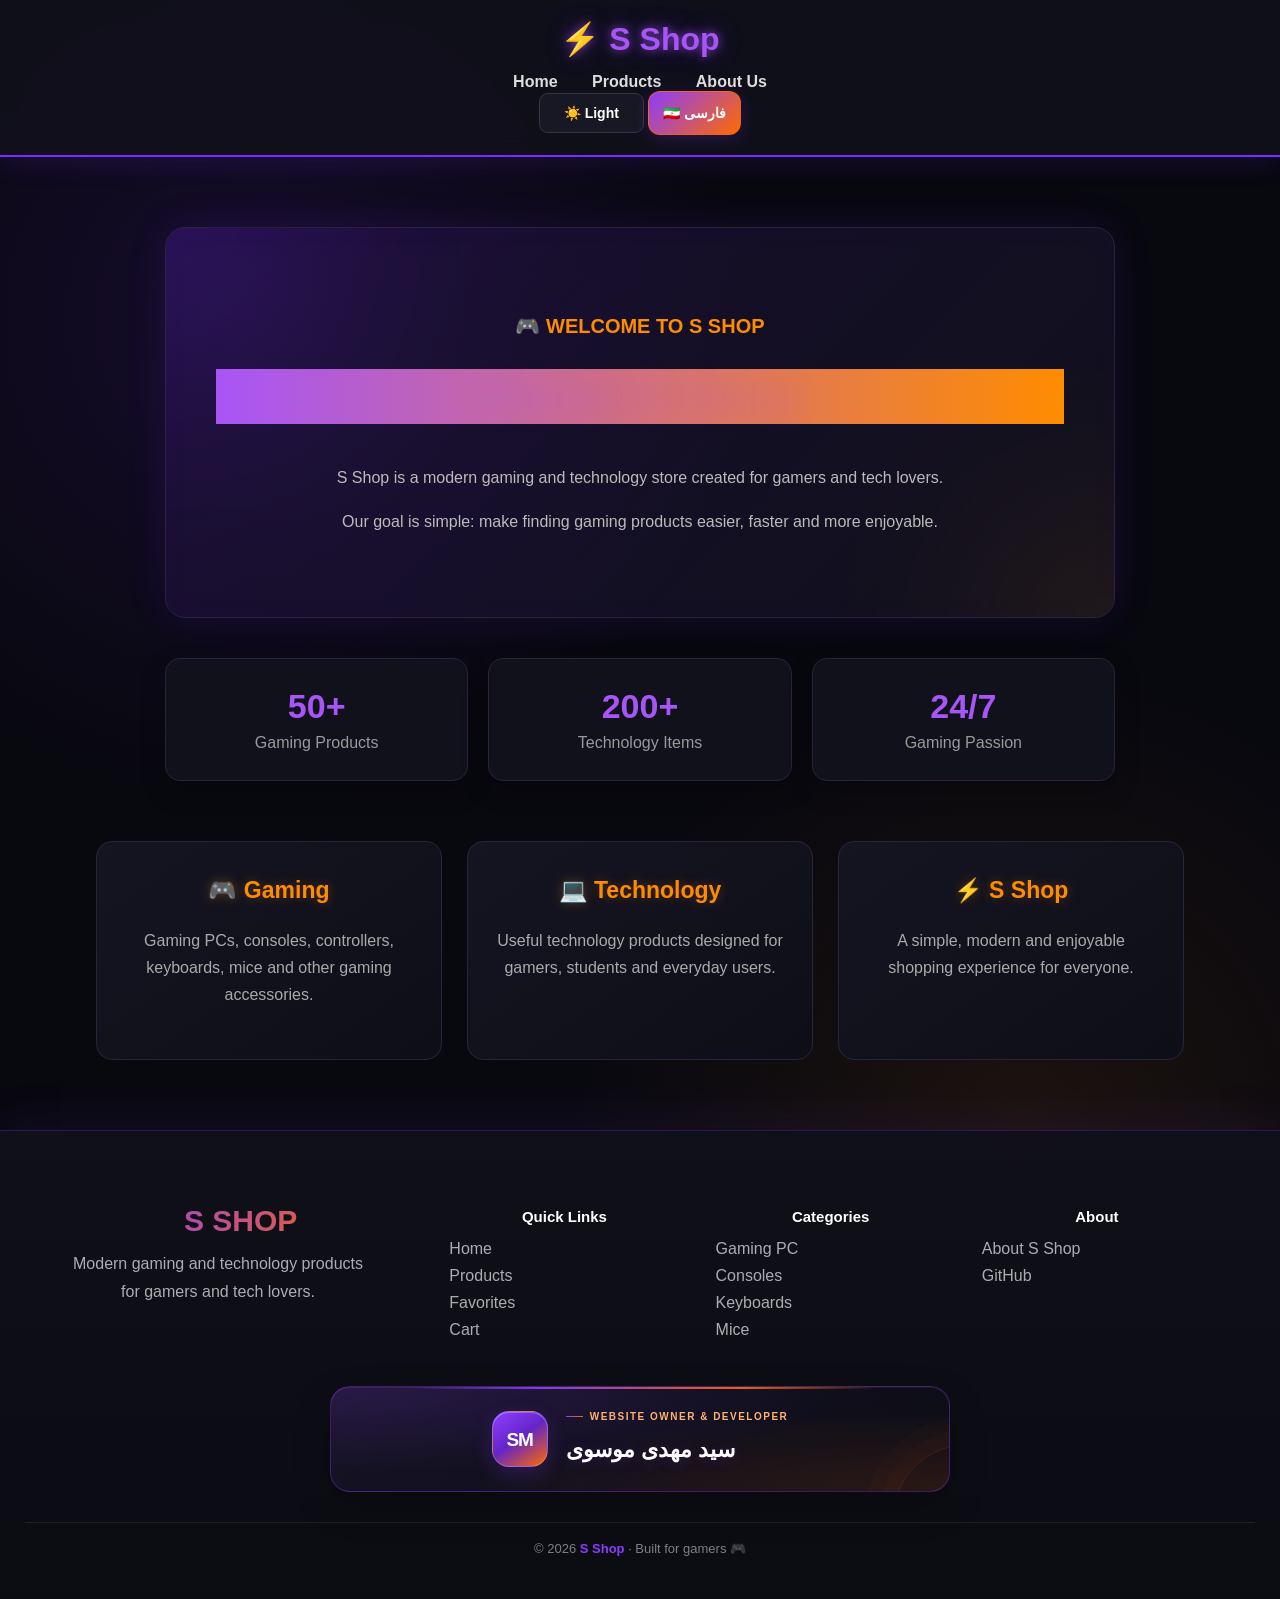
<file: about.html>
<!DOCTYPE html>
<html lang="en">

<head>

    <meta charset="UTF-8">

    <meta name="viewport" content="width=device-width, initial-scale=1.0">

    <title>About Us - S Shop</title>

    <link rel="stylesheet" href="about.css">

    <link rel="stylesheet" href="footer.css">
</head>

<body>


    <!-- =========================
         Header
    ========================== -->

    <header class="head">

        <h1>⚡ S Shop</h1>

        <nav>

            <a href="index.html">Home</a>
            

            <a href="product.html">Products</a>

            <a href="about.html">About Us</a>

        </nav>

            <button id="themeToggle" class="theme-toggle" type="button">☀️ Light</button>

    </header>

    <!-- =========================
         Main
    ========================== -->

    <main>

        <!-- About Hero -->

        <section class="about">

            <p class="welcome">
                🎮 WELCOME TO S SHOP
            </p>

            <h2>About S Shop</h2>

            <p>
                S Shop is a modern gaming and technology
                store created for gamers and tech lovers.
            </p>

            <p>
                Our goal is simple:
                make finding gaming products easier,
                faster and more enjoyable.
            </p>

        </section>

        <!-- Statistics -->

        <section class="stats">

            <div class="stat">

                <h3>50+</h3>

                <p>Gaming Products</p>

            </div>


            <div class="stat">

                <h3>200+</h3>

                <p>Technology Items</p>

            </div>


            <div class="stat">

                <h3>24/7</h3>

                <p>Gaming Passion</p>

            </div>

        </section>

        <!-- Features -->

        <section class="info">

            <div>

                <h3>🎮 Gaming</h3>

                <p>
                    Gaming PCs, consoles,
                    controllers, keyboards,
                    mice and other gaming accessories.
                </p>

            </div>
    
            <div>

                <h3>💻 Technology</h3>

                <p>
                    Useful technology products
                    designed for gamers,
                    students and everyday users.
                </p>

            </div>

            <div>

                <h3>⚡ S Shop</h3>

                <p>
                    A simple, modern and enjoyable
                    shopping experience
                    for everyone.
                </p>

            </div>

        </section>


    </main>

    <!-- =========================
         Footer
    ========================== -->
    <footer class="sshop-footer">
        <div class="sshop-footer-inner">
            <div class="sshop-footer-brand">
                <h2>S SHOP</h2>
                <p>Modern gaming and technology products for gamers and tech lovers.</p>
            </div>

            <div class="sshop-footer-column">
                <h3>Quick Links</h3>
                <a href="index.html">Home</a>
                <a href="product.html">Products</a>
                <a href="favorite.html">Favorites</a>
                <a href="cart.html">Cart</a>
            </div>

            <div class="sshop-footer-column">
                <h3>Categories</h3>
                <a href="products/computer.html">Gaming PC</a>
                <a href="products/console.html">Consoles</a>
                <a href="products/keyboard.html">Keyboards</a>
                <a href="products/mouse.html">Mice</a>
            </div>

            <div class="sshop-footer-column">
                <h3>About</h3>
                <a href="about.html">About S Shop</a>
                <a href="https://github.com/SMking73/Sshop" target="_blank" rel="noopener noreferrer">GitHub</a>
            </div>
        </div>

        <div class="sshop-owner-credit" aria-label="Website owner">
            <div class="sshop-owner-avatar" aria-hidden="true">SM</div>
            <div class="sshop-owner-copy">
                <p class="sshop-owner-label">Website Owner &amp; Developer</p>
                <p class="sshop-owner-name" lang="fa" dir="rtl">سید مهدی موسوی</p>
            </div>
        </div>

        <div class="sshop-footer-bottom">
            © 2026 <strong>S Shop</strong> · Built for gamers 🎮
        </div>
    </footer>
<script src="device-detection.js"></script>
    <script src="theme.js"></script>
    <script src="./language.js"></script>
</body>

</html>
</file>
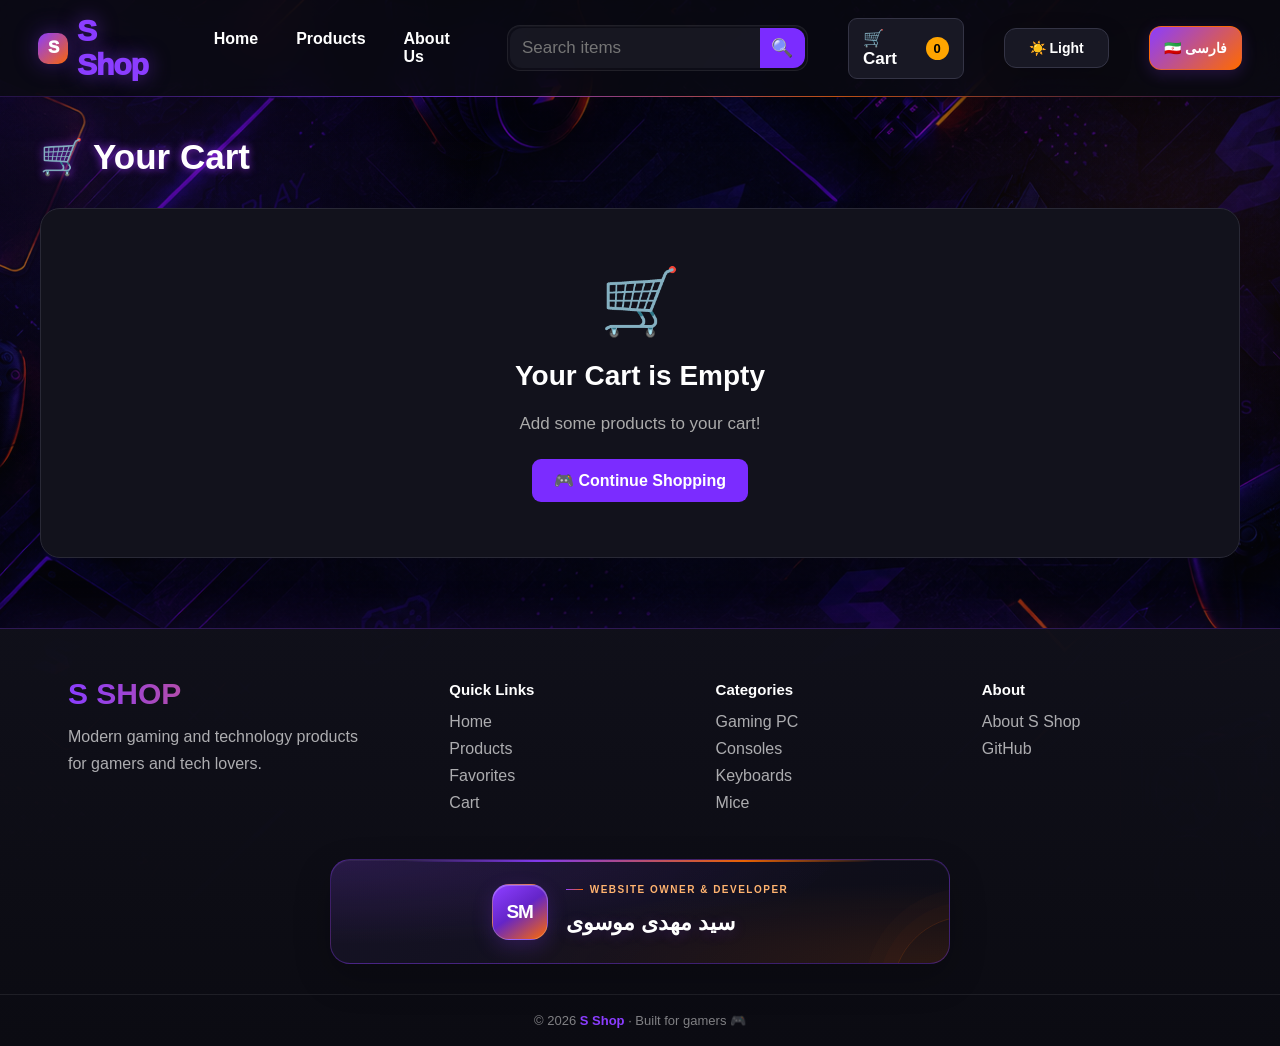
<file: cart.html>
<!DOCTYPE html>

<html lang="en">

<head>
    <meta charset="UTF-8">

    <meta name="viewport" content="width=device-width, initial-scale=1.0">

    <title>Cart - S Shop</title>

    <link rel="stylesheet" href="design.css">

    <link rel="stylesheet" href="footer.css">
</head>

<body>

    <!-- =========================
     Header
========================== -->

    <header class="head">

        <h1>S Shop</h1>


        <nav>

            <a href="./index.html">
                Home
            </a>

            <a href="./product.html">
                Products
            </a>

            <a href="./about.html">
                About Us
            </a>

        </nav>


        <!-- Search -->

        <form class="search-form" id="searchForm">

            <input type="search" id="searchInput" placeholder="Search items" autocomplete="off">

            <button type="submit">
                🔍
            </button>

        </form>


        <!-- Cart -->

        <a href="./cart.html" class="cart-link">

            🛒 Cart

            <span id="cartCount">
                0
            </span>

        </a>

            <button id="themeToggle" class="theme-toggle" type="button">☀️ Light</button>

    </header>


    <!-- =========================
     Cart
========================== -->

    <main class="cart-main">


        <h1 class="cart-title">
            🛒 Your Cart
        </h1>


        <!-- Cart Items -->

        <div id="cartItems" class="cart-items"></div>


        <!-- Empty Cart -->

        <div id="emptyCart" class="empty-cart">

            <div class="empty-cart-icon">
                🛒
            </div>

            <h2>
                Your Cart is Empty
            </h2>

            <p>
                Add some products to your cart!
            </p>

            <a href="./product.html" class="continue-shopping">
                🎮 Continue Shopping
            </a>

        </div>


        <!-- Cart Bottom -->

        <div id="cartBottom" class="cart-bottom">


            <div class="cart-total">

                <span>
                    Total:
                </span>

                <strong id="cartTotal">
                    0 $
                </strong>

            </div>


            <div class="cart-actions">

                <button id="clearCart" class="clear-cart" type="button">
                    🗑️ Clear Cart
                </button>


                <button class="checkout-button" type="button" onclick="checkout()">
                    💳 Checkout
                </button>

            </div>


        </div>


    </main>



    <!-- =========================
     JavaScript
  ========================== -->

    <script>


        // =========================
        // Cart
        // =========================

        let cart =
            JSON.parse(
                localStorage.getItem("sShopCart")
            ) || [];



        const cartItems =
            document.getElementById(
                "cartItems"
            );


        const emptyCart =
            document.getElementById(
                "emptyCart"
            );


        const cartBottom =
            document.getElementById(
                "cartBottom"
            );


        const cartTotal =
            document.getElementById(
                "cartTotal"
            );


        const cartCount =
            document.getElementById(
                "cartCount"
            );



        // =========================
        // Save Cart
        // =========================

        function saveCart() {

            localStorage.setItem(
                "sShopCart",
                JSON.stringify(cart)
            );

        }



        // =========================
        // Update Cart Count
        // =========================

        function updateCartCount() {

            let totalItems = 0;


            cart.forEach(function (item) {

                totalItems += item.quantity;

            });


            cartCount.textContent =
                totalItems;

        }



        // =========================
        // Render Cart
        // =========================

        function renderCart() {


            cartItems.innerHTML = "";


            // Empty

            if (cart.length === 0) {

                emptyCart.style.display =
                    "flex";

                cartBottom.style.display =
                    "none";

                updateCartCount();

                return;

            }


            emptyCart.style.display =
                "none";

            cartBottom.style.display =
                "block";



            let total = 0;



            cart.forEach(function (item, index) {


                const price =
                    parseFloat(
                        item.price
                            .replace("$", "")
                            .trim()
                    );


                total +=
                    price * item.quantity;



                const itemElement =
                    document.createElement("div");


                itemElement.className =
                    "cart-item";



                itemElement.innerHTML = `

                <img
                    src="${item.image}"
                    alt="${item.name}"
                    class="cart-item-image"
                >

                <div class="cart-item-info">

                    <h2>
                        ${item.name}
                    </h2>

                    <p class="cart-item-category">
                        ${item.category}
                    </p>

                    <p class="cart-item-price">
                        ${item.price}
                    </p>

                </div>

                <div class="quantity-control">

                    <button
                        type="button"
                        onclick="decreaseQuantity(${index})"
                    >
                        −
                    </button>


                    <span>
                        ${item.quantity}
                    </span>


                    <button
                        type="button"
                        onclick="increaseQuantity(${index})"
                    >
                        +
                    </button>

                </div>


                <div class="cart-item-total">

                    ${(price * item.quantity)
                        .toFixed(2)
                    } $

                </div>


                <button
                    class="remove-cart-item"
                    type="button"
                    onclick="removeItem(${index})"
                >
                    ✕
                </button>

            `;


                cartItems.appendChild(
                    itemElement
                );

            });



            cartTotal.textContent =
                total.toFixed(2) + " $";


            updateCartCount();

        }



        // =========================
        // Increase
        // =========================

        function increaseQuantity(index) {

            cart[index].quantity++;

            saveCart();

            renderCart();

        }



        // =========================
        // Decrease
        // =========================

        function decreaseQuantity(index) {


            if (
                cart[index].quantity > 1
            ) {

                cart[index].quantity--;

            }

            else {

                cart.splice(index, 1);

            }


            saveCart();

            renderCart();

        }



        // =========================
        // Remove
        // =========================

        function removeItem(index) {

            cart.splice(index, 1);

            saveCart();

            renderCart();

        }



        // =========================
        // Clear Cart
        // =========================

        document
            .getElementById("clearCart")
            .addEventListener(
                "click",
                function () {


                    if (cart.length === 0) {
                        return;
                    }


                    cart = [];


                    saveCart();

                    renderCart();

                }
            );



        // =========================
        // Checkout
        // =========================

        function checkout() {

            alert(
                "Checkout is not available yet! 🛒"
            );

        }



        // =========================
        // Search
        // =========================

        document
            .getElementById("searchForm")
            .addEventListener(
                "submit",
                function (event) {

                    event.preventDefault();


                    const search =
                        document
                            .getElementById("searchInput")
                            .value
                            .trim();


                    if (search === "") {

                        window.location.href =
                            "./product.html";

                        return;

                    }


                    window.location.href =
                        "./product.html?search=" +
                        encodeURIComponent(search);

                }
            );



        // =========================
        // Start
        // =========================

        renderCart();

    </script>

    <script src="device-detection.js"></script>
    <script src="theme.js"></script>

    <footer class="sshop-footer">
        <div class="sshop-footer-inner">
            <div class="sshop-footer-brand">
                <h2>S SHOP</h2>
                <p>Modern gaming and technology products for gamers and tech lovers.</p>
            </div>

            <div class="sshop-footer-column">
                <h3>Quick Links</h3>
                <a href="index.html">Home</a>
                <a href="product.html">Products</a>
                <a href="favorite.html">Favorites</a>
                <a href="cart.html">Cart</a>
            </div>

            <div class="sshop-footer-column">
                <h3>Categories</h3>
                <a href="products/computer.html">Gaming PC</a>
                <a href="products/console.html">Consoles</a>
                <a href="products/keyboard.html">Keyboards</a>
                <a href="products/mouse.html">Mice</a>
            </div>

            <div class="sshop-footer-column">
                <h3>About</h3>
                <a href="about.html">About S Shop</a>
                <a href="https://github.com/SMking73/Sshop" target="_blank" rel="noopener noreferrer">GitHub</a>
            </div>
        </div>

        <div class="sshop-owner-credit" aria-label="Website owner">
            <div class="sshop-owner-avatar" aria-hidden="true">SM</div>
            <div class="sshop-owner-copy">
                <p class="sshop-owner-label">Website Owner &amp; Developer</p>
                <p class="sshop-owner-name" lang="fa" dir="rtl">سید مهدی موسوی</p>
            </div>
        </div>

        <div class="sshop-footer-bottom">
            © 2026 <strong>S Shop</strong> · Built for gamers 🎮
        </div>
    </footer>

    <script src="./language.js"></script>
</body>

</html>
</file>
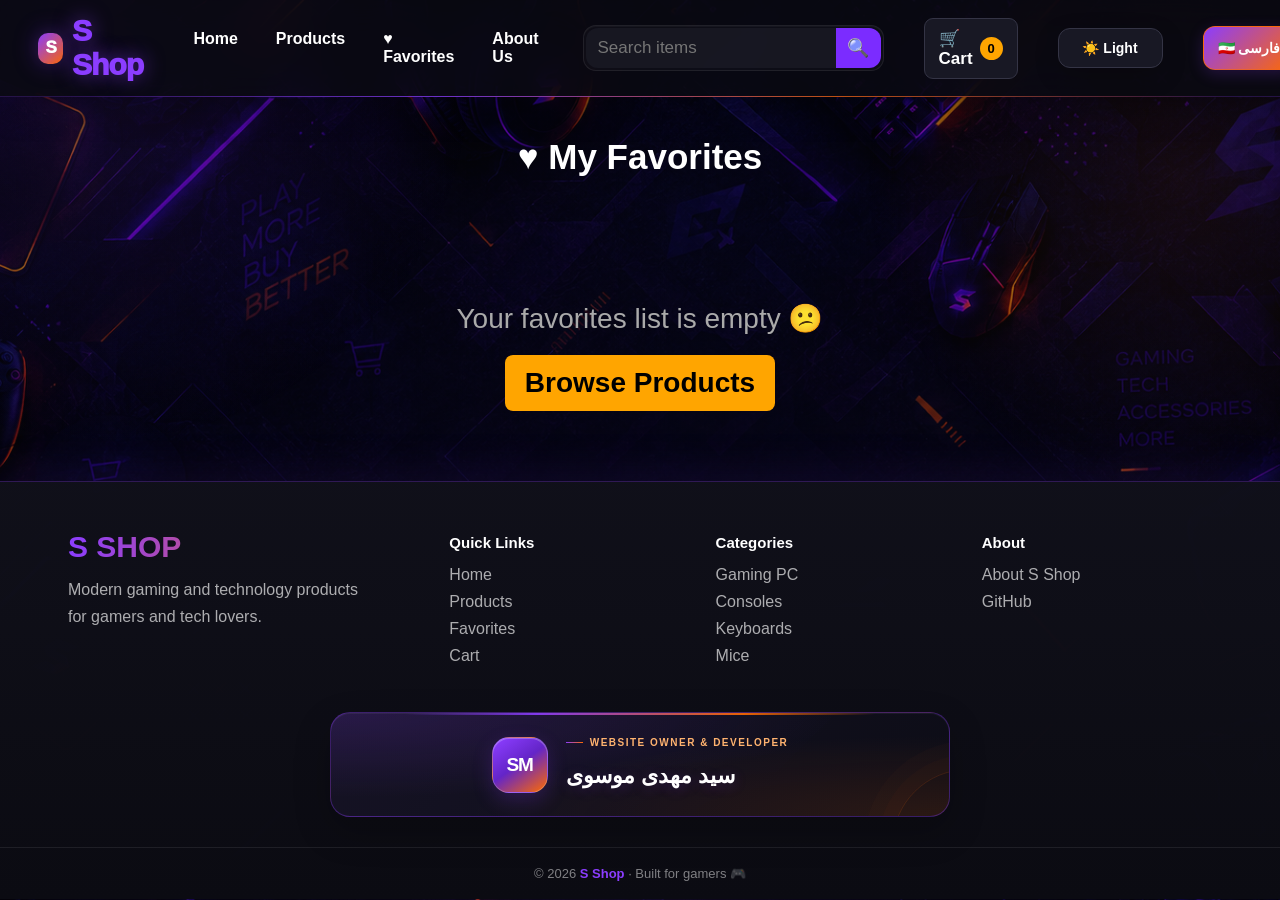
<file: favorite.html>
<!DOCTYPE html>
<html lang="en">

<head>
    <meta charset="UTF-8">
    <meta name="viewport" content="width=device-width, initial-scale=1.0">

    <title>Favorites - S Shop</title>

    <link rel="stylesheet" href="design.css">

    <style>
        .favorites-title {
            text-align: center;
            margin: 40px 0 25px;
            font-size: 35px;
        }

        .favorites {
            width: 90%;
            max-width: 1200px;
            margin: auto;

            display: grid;
            grid-template-columns: repeat(auto-fit, minmax(230px, 1fr));
            gap: 25px;
        }

        .favorite-card {
            position: relative;

            background: rgba(20, 20, 20, 0.95);
            border: 2px solid purple;
            border-radius: 15px;

            padding: 15px;

            text-align: center;

            box-shadow: 0 0 15px rgba(138, 43, 226, 0.35);

            transition: 0.3s;
        }

        .favorite-card:hover {
            transform: translateY(-7px);
            box-shadow: 0 0 25px rgba(255, 165, 0, 0.5);
        }

        .favorite-card img {
            width: 100%;
            height: 200px;

            object-fit: contain;

            border-radius: 10px;
        }

        .favorite-card h2 {
            margin: 15px 0 8px;
        }

        .favorite-price {
            color: orange;
            font-size: 20px;
            font-weight: bold;
        }

        .favorite-category {
            color: #bbb;
        }

        .remove-favorite {
            margin-top: 15px;

            border: none;
            border-radius: 8px;

            padding: 10px 15px;

            background: orange;
            color: black;

            cursor: pointer;

            font-weight: bold;

            transition: 0.2s;
        }

        .remove-favorite:hover {
            background: #8a2be2;
            color: white;
        }

        .empty-favorites {
            text-align: center;

            font-size: 28px;

            margin-top: 100px;

            color: #aaa;
        }

        .empty-favorites a {
            display: inline-block;

            margin-top: 20px;

            padding: 12px 20px;

            background: orange;

            color: black;

            text-decoration: none;

            border-radius: 8px;

            font-weight: bold;
        }

        .empty-favorites a:hover {
            background: #8a2be2;
            color: white;
        }
    </style>

    <link rel="stylesheet" href="footer.css">
</head>

<body>

    <header class="head">

        <a href="./index.html" style="text-decoration: none;">
            <h1>S Shop</h1>
        </a>

        <nav>

            <a href="./index.html">
                Home
            </a>

            <a href="./product.html">
                Products
            </a>

            <a href="./favorite.html">
                ♥ Favorites
            </a>

            <a href="./about.html">
                About Us
            </a>

        </nav>

        <form class="search-form" id="searchForm">

            <input type="search" id="searchInput" placeholder="Search items" autocomplete="off">

            <button type="submit">
                🔍
            </button>

        </form>

        <a href="./cart.html" class="cart-link">

            🛒 Cart

            <span id="cartCount">
                0
            </span>

        </a>

            <button id="themeToggle" class="theme-toggle" type="button">☀️ Light</button>

    </header>

    <main>

        <h1 class="favorites-title">
            ♥ My Favorites
        </h1>

        <div class="favorites" id="favorites"></div>

        <div class="empty-favorites" id="emptyFavorites" style="display: none;">

            Your favorites list is empty 😕
            <br>

            <a href="./product.html">
                Browse Products
            </a>

        </div>

    </main>


    <script>

        // =========================
        // Favorites
        // =========================

        let favorites =
            JSON.parse(
                localStorage.getItem(
                    "sShopFavorites"
                )
            ) || [];


        const favoritesContainer =
            document.getElementById(
                "favorites"
            );


        const emptyFavorites =
            document.getElementById(
                "emptyFavorites"
            );


        // =========================
        // Convert old favorites
        // =========================

        favorites =
            favorites.filter(function (item) {

                return typeof item === "object";

            });


        function saveFavorites() {

            localStorage.setItem(
                "sShopFavorites",
                JSON.stringify(
                    favorites
                )
            );

        }


        // =========================
        // Render Favorites
        // =========================

        function renderFavorites() {

            favoritesContainer.innerHTML = "";


            if (favorites.length === 0) {

                emptyFavorites.style.display =
                    "block";

                return;

            }


            emptyFavorites.style.display =
                "none";


            favorites.forEach(function (product) {

                const card =
                    document.createElement(
                        "div"
                    );


                card.className =
                    "favorite-card";


                card.innerHTML = `

                <img
                    src="${product.image}"
                    alt="${product.name}"
                >

                <h2>
                    ${product.name}
                </h2>

                <p class="favorite-price">
                    ${product.price}
                </p>

                <p class="favorite-category">
                    Category: ${product.category}
                </p>

                <button
                    class="remove-favorite"
                    type="button"
                >
                    ♥ Remove from Favorites
                </button>

            `;


                const removeButton =
                    card.querySelector(
                        ".remove-favorite"
                    );


                removeButton.addEventListener(
                    "click",
                    function () {

                        favorites =
                            favorites.filter(
                                function (item) {

                                    return item.name !==
                                        product.name;

                                }
                            );


                        saveFavorites();

                        renderFavorites();

                    }
                );


                favoritesContainer.appendChild(
                    card
                );

            });

        }

        // =========================
        // Cart Count
        // =========================

        let cart =
            JSON.parse(
                localStorage.getItem(
                    "sShopCart"
                )
            ) || [];


        const cartCount =
            document.getElementById(
                "cartCount"
            );


        function updateCartCount() {

            let totalItems = 0;


            cart.forEach(function (item) {

                totalItems +=
                    item.quantity;

            });


            cartCount.textContent =
                totalItems;

        }


        // =========================
        // Search
        // =========================

        const searchForm =
            document.getElementById(
                "searchForm"
            );


        const searchInput =
            document.getElementById(
                "searchInput"
            );


        searchForm.addEventListener(
            "submit",
            function (event) {

                event.preventDefault();


                const searchValue =
                    searchInput.value.trim();


                if (searchValue === "") {

                    window.location.href =
                        "./product.html";

                    return;

                }


                window.location.href =
                    "./product.html?search=" +
                    encodeURIComponent(
                        searchValue
                    );

            }
        );

        // =========================
        // Start
        // =========================

        saveFavorites();

        renderFavorites();

        updateCartCount();

    </script>

    <script src="device-detection.js"></script>
    <script src="theme.js"></script>

    <footer class="sshop-footer">
        <div class="sshop-footer-inner">
            <div class="sshop-footer-brand">
                <h2>S SHOP</h2>
                <p>Modern gaming and technology products for gamers and tech lovers.</p>
            </div>

            <div class="sshop-footer-column">
                <h3>Quick Links</h3>
                <a href="index.html">Home</a>
                <a href="product.html">Products</a>
                <a href="favorite.html">Favorites</a>
                <a href="cart.html">Cart</a>
            </div>

            <div class="sshop-footer-column">
                <h3>Categories</h3>
                <a href="products/computer.html">Gaming PC</a>
                <a href="products/console.html">Consoles</a>
                <a href="products/keyboard.html">Keyboards</a>
                <a href="products/mouse.html">Mice</a>
            </div>

            <div class="sshop-footer-column">
                <h3>About</h3>
                <a href="about.html">About S Shop</a>
                <a href="https://github.com/SMking73/Sshop" target="_blank" rel="noopener noreferrer">GitHub</a>
            </div>
        </div>

        <div class="sshop-owner-credit" aria-label="Website owner">
            <div class="sshop-owner-avatar" aria-hidden="true">SM</div>
            <div class="sshop-owner-copy">
                <p class="sshop-owner-label">Website Owner &amp; Developer</p>
                <p class="sshop-owner-name" lang="fa" dir="rtl">سید مهدی موسوی</p>
            </div>
        </div>

        <div class="sshop-footer-bottom">
            © 2026 <strong>S Shop</strong> · Built for gamers 🎮
        </div>
    </footer>

    <script src="./language.js"></script>
</body>

</html>
</file>
<file: about.css>
/* ========================
   General
========================= */

* {
    box-sizing: border-box;
}

html {
    scroll-behavior: smooth;
}

body {
    margin: 0;
    background:
        radial-gradient(circle at 20% 20%, rgba(123, 44, 255, 0.12), transparent 30%),
        radial-gradient(circle at 80% 70%, rgba(255, 140, 0, 0.08), transparent 30%),
        #08080f;
    color: white;
    font-family: Arial, sans-serif;
    min-height: 100vh;
}


/* =========================
   Header
========================= */

.head {
    position: sticky;
    top: 0;
    z-index: 1000;

    background: rgba(17, 17, 28, 0.92);
    backdrop-filter: blur(12px);

    padding: 20px;
    text-align: center;

    border-bottom: 2px solid #7b2cff;
    box-shadow: 0 5px 25px rgba(123, 44, 255, 0.15);
}

.head h1 {
    margin: 0 0 15px;

    color: #a855f7;
    font-size: 32px;

    text-shadow:
        0 0 10px rgba(168, 85, 247, 0.7),
        0 0 25px rgba(123, 44, 255, 0.4);
}

nav a {
    position: relative;

    color: #ddd;
    text-decoration: none;

    margin: 0 15px;
    font-weight: bold;

    transition: 0.3s;
}

nav a::after {
    content: "";

    position: absolute;
    left: 50%;
    bottom: -8px;

    width: 0;
    height: 2px;

    background: #ff8c00;

    transform: translateX(-50%);
    transition: 0.3s;
}

nav a:hover {
    color: #ff8c00;
    text-shadow: 0 0 10px rgba(255, 140, 0, 0.6);
}

nav a:hover::after {
    width: 100%;
}


/* =========================
   Hero / About
========================= */

.about {
    position: relative;

    width: 85%;
    max-width: 950px;

    margin: 70px auto 40px;
    padding: 65px 50px;

    text-align: center;

    background:
        linear-gradient(135deg,
            rgba(123, 44, 255, 0.13),
            rgba(17, 17, 28, 0.95));

    border: 1px solid #29243b;
    border-radius: 20px;

    overflow: hidden;

    box-shadow:
        0 0 40px rgba(123, 44, 255, 0.12),
        inset 0 0 30px rgba(123, 44, 255, 0.03);
}


/* Glow decoration */

.about::before {
    content: "";

    position: absolute;

    width: 250px;
    height: 250px;

    top: -120px;
    left: -120px;

    background: #7b2cff;

    border-radius: 50%;

    filter: blur(100px);
    opacity: 0.18;
}

.about::after {
    content: "";

    position: absolute;

    width: 220px;
    height: 220px;

    bottom: -120px;
    right: -100px;

    background: #ff8c00;

    border-radius: 50%;

    filter: blur(100px);
    opacity: 0.12;
}

.about h2 {
    position: relative;
    z-index: 2;

    margin-top: 0;

    font-size: 48px;

    background: linear-gradient(90deg,
            #a855f7,
            #ff8c00);


    -webkit-text-fill-color: transparent;

    text-shadow: 0 0 25px rgba(168, 85, 247, 0.2);
}

.about .welcome {
    position: relative;
    z-index: 2;

    color: #ff8c00;

    font-size: 20px;
    font-weight: bold;

    margin-bottom: 25px;
}

.about p {
    position: relative;
    z-index: 2;

    max-width: 750px;
    margin: 15px auto;

    color: #bbb;

    line-height: 1.8;
    font-size: 16px;
}


/* =========================
   Stats
========================= */

.stats {
    width: 85%;
    max-width: 950px;

    margin: 30px auto 60px;

    display: grid;
    grid-template-columns: repeat(3, 1fr);

    gap: 20px;
}

.stat {
    padding: 28px 20px;

    text-align: center;

    background: #11111c;

    border: 1px solid #29243b;
    border-radius: 15px;

    transition: 0.3s;

    box-shadow: 0 10px 25px rgba(0, 0, 0, 0.25);
}

.stat:hover {
    transform: translateY(-8px);

    border-color: #7b2cff;

    box-shadow:
        0 10px 35px rgba(123, 44, 255, 0.25),
        0 0 20px rgba(123, 44, 255, 0.08);
}

.stat h3 {
    margin: 0;

    font-size: 34px;

    color: #a855f7;
}

.stat p {
    margin: 8px 0 0;

    color: #999;
}


/* =========================
   Info Cards
========================= */

.info {
    width: 85%;
    max-width: 1100px;

    margin: 0 auto 70px;

    display: grid;
    grid-template-columns: repeat(3, 1fr);

    gap: 25px;
}

.info div {
    position: relative;

    padding: 35px 25px;

    background:
        linear-gradient(145deg,
            #151522,
            #0e0e17);

    border: 1px solid #29243b;
    border-radius: 16px;

    text-align: center;

    transition: 0.35s;

    overflow: hidden;
}

.info div::before {
    content: "";

    position: absolute;

    top: 0;
    left: 0;

    width: 100%;
    height: 3px;

    background: linear-gradient(90deg,
            #7b2cff,
            #ff8c00);

    transform: scaleX(0);

    transform-origin: left;

    transition: 0.35s;
}

.info div:hover::before {
    transform: scaleX(1);
}

.info div:hover {
    transform: translateY(-10px);

    border-color: #7b2cff;

    box-shadow:
        0 15px 40px rgba(123, 44, 255, 0.2);
}

.info h3 {
    margin-top: 0;

    font-size: 23px;

    color: #ff8c00;

    text-shadow: 0 0 12px rgba(255, 140, 0, 0.3);
}

.info p {
    color: #aaa;

    line-height: 1.7;
}


/* =========================
   Footer
========================= */

footer {
    padding: 25px;

    text-align: center;

    background: #0d0d16;

    border-top: 1px solid #29243b;

    color: #777;
}

footer strong {
    color: #a855f7;
}


/* =========================
   Mobile
========================= */

@media (max-width: 800px) {

    .stats,
    .info {
        grid-template-columns: 1fr;
    }

    .about {
        width: 90%;
        padding: 45px 25px;
    }

    .about h2 {
        font-size: 36px;
    }

    nav a {
        display: inline-block;
        margin: 8px;
    }
}


@media (max-width: 500px) {

    .head h1 {
        font-size: 27px;
    }

    .about {
        margin-top: 40px;
    }

    .about h2 {
        font-size: 30px;
    }

    .about p {
        font-size: 14px;
    }

    .stats,
    .info {
        width: 90%;
    }
}

/* =========================
   THEME SYSTEM
========================= */
html[data-theme="light"] body {
    background:
        radial-gradient(circle at 20% 20%,rgba(123,44,255,.08),transparent 30%),
        radial-gradient(circle at 80% 70%,rgba(255,140,0,.06),transparent 30%),
        #f5f6fa;
    color:#171722;
}
html[data-theme="light"] .head {
    background:rgba(255,255,255,.94);
    border-bottom-color:#7b2cff;
}
html[data-theme="light"] .head h1,
html[data-theme="light"] nav a { color:#171722; }
html[data-theme="light"] nav a:hover { color:#7b2cff; }
html[data-theme="light"] .about {
    background:linear-gradient(135deg,rgba(123,44,255,.08),rgba(255,255,255,.95));
    border-color:#dddde7;
}
html[data-theme="light"] .about p,
html[data-theme="light"] .stat p,
html[data-theme="light"] .info p { color:#555564; }
html[data-theme="light"] .stat,
html[data-theme="light"] .info div {
    background:#fff;
    border-color:#dddde7;
}
html[data-theme="light"] footer {
    background:#fff;
    border-top-color:#dddde7;
    color:#666675;
}
.theme-toggle {
    min-width:105px;
    height:40px;
    padding:0 13px;
    border:1px solid #343445;
    border-radius:9px;
    background:#181824;
    color:#fff;
    font-size:14px;
    font-weight:bold;
    cursor:pointer;
}
html[data-theme="light"] .theme-toggle {
    background:#fff;
    color:#171722;
    border-color:#d4d4df;
}
</file>
<file: footer.css>
.sshop-footer {
    margin-top: 70px;
    background: linear-gradient(180deg, rgba(16, 16, 26, 0.98), rgba(11, 11, 18, 1));
    border-top: 1px solid rgba(139, 61, 255, 0.28);
    box-shadow: 0 -12px 40px rgba(139, 61, 255, 0.08);
    color: #f4f1ff;
}

.sshop-footer-inner {
    max-width: 1200px;
    margin: 0 auto;
    padding: 48px 28px 34px;
    display: grid;
    grid-template-columns: 1.5fr repeat(3, 1fr);
    gap: 36px;
}

.sshop-footer-brand h2 {
    margin: 0 0 12px;
    font-size: 30px;
    font-weight: 800;
    background: linear-gradient(90deg, #8b3dff, #ff6a00);
    -webkit-background-clip: text;
    background-clip: text;
    color: transparent;
}

.sshop-footer-brand p {
    margin: 0;
    max-width: 300px;
    color: rgba(255, 255, 255, 0.66);
    line-height: 1.7;
}

.sshop-footer-column h3 {
    margin: 4px 0 15px;
    font-size: 15px;
    color: #ffffff;
}

.sshop-footer-column a {
    display: block;
    width: fit-content;
    margin: 9px 0;
    color: rgba(255, 255, 255, 0.66);
    text-decoration: none;
    transition: color 0.2s ease, transform 0.2s ease;
}

.sshop-footer-column a:hover {
    color: #ff6a00;
    transform: translateX(4px);
}

.sshop-footer-bottom {
    border-top: 1px solid rgba(255, 255, 255, 0.08);
    padding: 18px 28px;
    text-align: center;
    color: rgba(255, 255, 255, 0.48);
    font-size: 13px;
}

.sshop-footer-bottom strong {
    color: #8b3dff;
}

@media (max-width: 800px) {
    .sshop-footer-inner {
        grid-template-columns: repeat(2, 1fr);
        gap: 28px;
    }
}

@media (max-width: 520px) {
    .sshop-footer-inner {
        grid-template-columns: 1fr;
        padding: 38px 20px 28px;
    }

    .sshop-footer-bottom {
        padding: 16px 20px;
    }
}


/* Website owner signature — SShop brand style */
.sshop-owner-credit {
    position: relative;
    isolation: isolate;
    width: min(620px, calc(100% - 40px));
    margin: 4px auto 30px;
    padding: 22px 28px;
    display: flex;
    align-items: center;
    justify-content: center;
    gap: 18px;
    text-align: left;
    overflow: hidden;
    border: 1px solid rgba(139, 61, 255, .34);
    border-radius: 20px;
    background:
        radial-gradient(ellipse at 0% 0%, rgba(139, 61, 255, .16), transparent 58%),
        radial-gradient(ellipse at 100% 100%, rgba(255, 106, 0, .12), transparent 55%),
        linear-gradient(135deg, rgba(23, 20, 38, .94), rgba(13, 13, 23, .96));
    box-shadow: 0 14px 36px rgba(0, 0, 0, .22), inset 0 1px 0 rgba(255, 255, 255, .055);
    transition: border-color .25s ease, transform .25s ease, box-shadow .25s ease;
}
.sshop-owner-credit::before {
    content: "";
    position: absolute;
    z-index: -1;
    top: 0;
    left: 12%;
    right: 12%;
    height: 2px;
    border-radius: 0 0 99px 99px;
    background: linear-gradient(90deg, transparent, #8b3dff 28%, #ff6a00 72%, transparent);
    opacity: .9;
}
.sshop-owner-credit::after {
    content: "";
    position: absolute;
    z-index: -1;
    width: 150px;
    height: 150px;
    right: -95px;
    bottom: -105px;
    border-radius: 50%;
    border: 1px solid rgba(255, 106, 0, .15);
    box-shadow: 0 0 0 14px rgba(255, 106, 0, .025), 0 0 0 28px rgba(255, 106, 0, .02);
}
.sshop-owner-credit:hover {
    transform: translateY(-3px);
    border-color: rgba(255, 106, 0, .5);
    box-shadow: 0 18px 42px rgba(0, 0, 0, .28), 0 0 24px rgba(139, 61, 255, .08);
}
.sshop-owner-avatar {
    flex: 0 0 56px;
    width: 56px;
    height: 56px;
    display: grid;
    place-items: center;
    position: relative;
    border: 1px solid rgba(255, 255, 255, .22);
    border-radius: 17px;
    color: #fff;
    font: 900 19px/1 Arial, sans-serif;
    letter-spacing: -.06em;
    background: linear-gradient(145deg, #8b3dff 4%, #6425c8 48%, #ff6a00 100%);
    box-shadow: 0 7px 20px rgba(139, 61, 255, .22), inset 0 1px 0 rgba(255, 255, 255, .25);
}
.sshop-owner-copy {
    min-width: 0;
    display: flex;
    flex-direction: column;
    align-items: flex-start;
    gap: 7px;
}
.sshop-owner-label {
    display: inline-flex;
    align-items: center;
    gap: 7px;
    margin: 0;
    color: #ffb36f;
    font: 700 10px/1.5 Arial, sans-serif;
    letter-spacing: .15em;
    text-transform: uppercase;
}
.sshop-owner-label::before {
    content: "";
    width: 17px;
    height: 1px;
    background: linear-gradient(90deg, #8b3dff, #ff6a00);
}
.sshop-owner-name {
    margin: 0;
    color: #fff;
    font: 800 22px/1.7 Tahoma, Arial, sans-serif;
    letter-spacing: 0;
    text-shadow: 0 2px 14px rgba(139, 61, 255, .22);
}
body.sshop-persian .sshop-owner-credit {
    direction: rtl;
    text-align: right;
}
body.sshop-persian .sshop-owner-copy {
    align-items: flex-start;
}
body.sshop-persian .sshop-owner-label {
    letter-spacing: 0;
    font-family: Tahoma, Arial, sans-serif;
}
body.sshop-persian .sshop-owner-label::before {
    background: linear-gradient(270deg, #8b3dff, #ff6a00);
}
@media (max-width: 520px) {
    .sshop-owner-credit {
        width: calc(100% - 32px);
        margin-bottom: 24px;
        padding: 18px 17px;
        gap: 14px;
        border-radius: 17px;
    }
    .sshop-owner-avatar {
        width: 48px;
        height: 48px;
        flex-basis: 48px;
        border-radius: 14px;
        font-size: 17px;
    }
    .sshop-owner-label {
        font-size: 9px;
        letter-spacing: .09em;
    }
    .sshop-owner-name {
        font-size: 18px;
    }
}
</file>
<file: design.css>
/* =========================
   GENERAL
========================= */

* {
    box-sizing: border-box;
}

html {
    scroll-behavior: smooth;
    min-height: 100%;
    background-color: #080812;
    background-image:
        linear-gradient(rgba(8, 8, 18, 0.38), rgba(8, 8, 18, 0.38)),
        url("./media/background.png");
    background-size: cover;
    background-position: center;
    background-repeat: no-repeat;
    background-attachment: fixed;
}

body {
    margin: 0;
    padding: 0;
    min-height: 100vh;
    background: transparent;
    color: white;
    font-family: Arial, sans-serif;
}

body.popup-open {
    overflow: hidden;
}

/* =========================
   HEADER
========================= */

.head {
    display: flex;
    align-items: center;
    gap: 40px;
    padding: 20px 30px;
    background-color: #10101a;
    border-bottom: 1px solid #292936;
}

.head h1 {
    margin: 0;
    font-size: 32px;
    color: #8b3dff;
}

.head nav {
    display: flex;
    gap: 30px;
}

.head nav a {
    color: white;
    text-decoration: none;
    font-size: 20px;
    transition: color 0.15s ease;
}

.head nav a:hover {
    color: #ff6a00;
}

/* =========================
   SEARCH
========================= */

.search-form {
    margin-left: auto;
    display: flex;
    align-items: center;
}

.search-form input {
    width: 250px;
    height: 40px;
    padding: 8px 12px;
    font-size: 17px;
    color: white;
    background-color: #1a1a26;
    border: 1px solid #343445;
    border-radius: 8px 0 0 8px;
    outline: none;
}

.search-form input:focus {
    border-color: #8b3dff;
}

.search-form button {
    width: 45px;
    height: 40px;
    font-size: 18px;
    color: white;
    background-color: #7b2cff;
    border: none;
    border-radius: 0 8px 8px 0;
    cursor: pointer;
    transition: background-color 0.15s ease;
}

.search-form button:hover {
    background-color: #ff6a00;
}

/* =========================
   MAIN
========================= */

main,
.main {
    width: 95%;
    max-width: 1500px;
    margin: 25px auto;
}

/* =========================
   HERO
========================= */

.hero {
    width: 100%;
    overflow: hidden;
    border-radius: 20px;
    box-shadow: 0 0 18px rgba(139, 61, 255, 0.12);
}

.hero img {
    display: block;
    width: 100%;
    height: 500px;
    object-fit: cover;
    border-radius: 20px;
    transition: transform 0.2s ease;
}

.hero img:hover {
    transform: scale(1.01);
}

/* =========================
   PRODUCTS
========================= */

.products {
    display: grid;
    grid-template-columns: repeat(auto-fit, minmax(230px, 1fr));
    gap: 20px;
    margin-top: 30px;
}

.product-card {
    position: relative;
    height: 350px;
    padding: 15px;
    display: flex;
    flex-direction: column;
    background-color: #12121c;
    border: 1px solid #292936;
    border-radius: 15px;
    overflow: hidden;
    cursor: pointer;
    transition: transform 0.18s ease, border-color 0.18s ease;
}

.product-card:hover {
    transform: translateY(-5px);
    border-color: #8b3dff;
    box-shadow: 0 0 14px rgba(138, 43, 226, 0.35);
}

.product-card img {
    width: 100%;
    height: 210px;
    object-fit: contain;
    background-color: #0c0c14;
    border-radius: 10px;
    transition: transform 0.18s ease;
}

.product-card:hover img {
    transform: scale(1.03);
}

.product-card h2 {
    margin: 15px 0 0;
    font-size: 20px;
    color: white;
}

.product-card .price {
    margin: 10px 0 0;
    font-size: 19px;
    font-weight: bold;
    color: #ff6a00;
}

/* =========================
   FAVORITE BUTTON
========================= */

.favorite-button {
    position: absolute;
    top: 12px;
    right: 12px;
    width: 42px;
    height: 42px;
    display: flex;
    align-items: center;
    justify-content: center;
    padding: 0;
    border: 1px solid #343445;
    border-radius: 50%;
    background: rgba(16, 16, 26, 0.95);
    color: white;
    font-size: 27px;
    line-height: 1;
    cursor: pointer;
    z-index: 50;
    transition: transform 0.15s ease, background-color 0.15s ease,
        border-color 0.15s ease, color 0.15s ease;
}

.favorite-button:hover {
    background: #7b2cff;
    border-color: #8a2be2;
    transform: scale(1.06);
}

.favorite-button.favorite-active {
    background: #181824;
    border-color: #ff3b3b;
    color: #ff3b3b;
    text-shadow: 0 0 6px rgba(255, 59, 59, 0.55);
}

.favorite-button.favorite-active:hover {
    background: #7b2cff;
    border-color: #ff3b3b;
    color: #ff3b3b;
    transform: scale(1.06);
}

.favorite-button:active {
    transform: scale(0.92);
}

/* =========================
   CATEGORY MENU
========================= */

.products-menu {
    position: relative;
    display: inline-block;
    font-size: xx-large;
    font-weight: bolder;
    text-align: left;
}

.products-btn {
    padding: 10px;
    background: none;
    border: none;
    color: white;
    font-size: x-large;
    font-weight: bold;
    text-align: left;
    cursor: pointer;
}

.products-panel {
    display: none;
    position: absolute;
    top: 100%;
    left: 0;
    width: 190px;
    padding: 8px;
    background: #11111c;
    border: 1px solid #8a2be2;
    border-radius: 10px;
    box-shadow: 0 0 12px rgba(138, 43, 226, 0.25);
    z-index: 1000;
}

.products-panel a {
    display: block;
    padding: 10px;
    color: white;
    font-size: large;
    text-decoration: none;
    border-radius: 7px;
}

.products-panel a:hover {
    background: #8a2be2;
}

.products-panel.show {
    display: block;
}

/* =========================
   LARGE PRODUCT POPUP
========================= */

.popup {
    position: fixed;
    inset: 0;
    width: 100%;
    height: 100%;
    display: none;
    justify-content: center;
    align-items: center;
    padding: 30px;
    background: rgba(0, 0, 0, 0.86);
    z-index: 9999;
}

.popup.active {
    display: flex;
}

.popup-content {
    position: relative;
    width: min(1120px, 94vw);
    max-height: 92vh;
    display: grid;
    grid-template-columns: 390px minmax(0, 1fr);
    gap: 34px;
    padding: 38px;
    overflow-y: auto;
    background: linear-gradient(145deg, #151522, #0e0e17);
    border: 2px solid #8a2be2;
    border-radius: 24px;
    color: white;
    box-shadow: 0 0 28px rgba(138, 43, 226, 0.5);
    animation: popupOpen 0.2s ease;
}

.popup-content::-webkit-scrollbar {
    width: 8px;
}

.popup-content::-webkit-scrollbar-track {
    background: #0b0b12;
    border-radius: 10px;
}

.popup-content::-webkit-scrollbar-thumb {
    background: #6f2bdc;
    border-radius: 10px;
}

@keyframes popupOpen {
    from {
        opacity: 0;
        transform: scale(0.94) translateY(10px);
    }

    to {
        opacity: 1;
        transform: scale(1) translateY(0);
    }
}

.popup-gallery {
    min-width: 0;
}

.popup-image-wrap {
    width: 100%;
    height: 390px;
    display: flex;
    align-items: center;
    justify-content: center;
    padding: 18px;
    background: radial-gradient(circle at center, #252536 0%, #101019 70%);
    border: 1px solid #303044;
    border-radius: 20px;
}

.popup-content > .popup-gallery img,
.popup-image-wrap img {
    width: 100%;
    height: 100%;
    object-fit: contain;
    border-radius: 14px;
}

.popup-mini-info {
    display: flex;
    justify-content: space-between;
    align-items: center;
    gap: 10px;
    margin-top: 14px;
}

.popup-badge {
    padding: 6px 10px;
    border: 1px solid #53328d;
    border-radius: 999px;
    background: rgba(123, 44, 255, 0.12);
    color: #c39cff;
    font-size: 11px;
    font-weight: bold;
    letter-spacing: 0.8px;
}

.popup-stock {
    color: #6cff9b;
    font-size: 13px;
    font-weight: bold;
}

.popup-info {
    min-width: 0;
}

.popup-heading {
    display: flex;
    align-items: flex-start;
    justify-content: space-between;
    gap: 20px;
}

.popup-category-label {
    margin: 0 0 7px;
    color: #b56cff;
    font-size: 14px;
    font-weight: bold;
}

.popup-info h2 {
    margin: 0;
    font-size: clamp(30px, 4vw, 42px);
    line-height: 1.1;
    color: white;
    text-shadow: 0 0 8px rgba(138, 43, 226, 0.7);
}

.popup-rating-summary {
    min-width: 125px;
    padding: 10px 13px;
    text-align: center;
    background: #191925;
    border: 1px solid #343445;
    border-radius: 12px;
}

.popup-rating-summary strong {
    font-size: 22px;
}

.popup-rating-summary span {
    color: #ffd700;
    font-size: 21px;
}

.popup-rating-summary small {
    display: block;
    margin-top: 3px;
    color: #999;
    font-size: 11px;
}

.popup-price {
    margin: 18px 0 12px;
    font-size: 32px;
    font-weight: bold;
    color: #ff6a00;
}

.popup-description {
    margin: 0;
    color: #d3d3dc;
    font-size: 16px;
    line-height: 1.7;
}

.popup-service-row {
    display: grid;
    grid-template-columns: repeat(3, 1fr);
    gap: 10px;
    margin-top: 22px;
}

.service-card {
    min-height: 70px;
    display: flex;
    align-items: center;
    gap: 10px;
    padding: 12px;
    background: #171722;
    border: 1px solid #292936;
    border-radius: 12px;
}

.service-card > span {
    font-size: 22px;
}

.service-card strong {
    display: block;
    color: white;
    font-size: 12px;
}

.service-card small {
    display: block;
    margin-top: 4px;
    color: #8e8e9c;
    font-size: 10px;
}

.specifications {
    margin-top: 22px;
}

.section-title {
    display: flex;
    align-items: center;
    justify-content: space-between;
    gap: 15px;
    margin-bottom: 11px;
}

.section-title h3 {
    margin: 0;
    font-size: 18px;
}

.section-title > span {
    color: #8f8f9d;
    font-size: 12px;
}

.spec-grid {
    display: grid;
    grid-template-columns: repeat(2, minmax(0, 1fr));
    gap: 8px;
}

.spec-item {
    display: flex;
    justify-content: space-between;
    align-items: center;
    gap: 15px;
    min-height: 45px;
    padding: 9px 12px;
    background: #151520;
    border: 1px solid #292936;
    border-radius: 9px;
}

.spec-item span {
    color: #91919e;
    font-size: 12px;
}

.spec-item strong {
    color: #f1f1f5;
    font-size: 12px;
    text-align: right;
}

.close-popup {
    position: absolute;
    top: 14px;
    right: 15px;
    width: 42px;
    height: 42px;
    border: 1px solid #343445;
    border-radius: 50%;
    background: rgba(10, 10, 16, 0.85);
    color: white;
    font-size: 23px;
    cursor: pointer;
    z-index: 20;
    transition: background-color 0.15s ease, transform 0.15s ease,
        border-color 0.15s ease;
}

.close-popup:hover {
    background: #8a2be2;
    border-color: #a765ff;
    transform: rotate(90deg);
}

/* =========================
   RATING
========================= */

.rating-section {
    margin-top: 20px;
    padding: 15px;
    border-radius: 12px;
    background: rgba(255, 255, 255, 0.05);
    text-align: center;
}

.rating-section .section-title {
    margin-bottom: 8px;
}

.rating-section h3 {
    color: white;
    font-size: 18px;
}

.stars {
    display: flex;
    justify-content: center;
    gap: 5px;
}

.stars button {
    border: none;
    background: transparent;
    color: #555;
    font-size: 31px;
    cursor: pointer;
    padding: 0;
    transition: color 0.2s ease, transform 0.2s ease;
}

.stars button:hover {
    color: #ffd700;
    transform: scale(1.15);
}

.stars button.active {
    color: #ffd700;
}

#ratingText {
    margin: 0;
    color: #aaa;
    font-size: 13px;
}

/* =========================
   POPUP ACTIONS
========================= */

.popup-actions {
    display: grid;
    grid-template-columns: 1fr 1fr;
    gap: 10px;
    width: 100%;
    margin-top: 16px;
    
}

.buy-button,
.favorite-popup-button {
    min-height: 50px;
    padding: 12px 18px;
    border-radius: 9px;
    font-size: 15px;
    font-weight: bold;
    cursor: pointer;
    transition: background-color 0.15s ease, color 0.15s ease,
        border-color 0.15s ease, transform 0.15s ease;
}

.buy-button {
    border: none;
    background: orange;
    color: black;
}

.buy-button:hover {
    background: #8a2be2;
    color: white;
    transform: translateY(-2px);
}

.buy-button.cart-added {
    background: #4be37a;
    color: #07100a;
}

.favorite-popup-button {
    border: 1px solid #343445;
    background: #181824;
    color: white;
}

.favorite-popup-button:hover,
.favorite-popup-button.favorite-active {
    background: #7b2cff;
    border-color: #8a2be2;
    color: white;
    transform: translateY(-2px);
}

.popup-bottom-note {
    display: flex;
    flex-wrap: wrap;
    justify-content: center;
    gap: 16px;
    margin-top: 14px;
    color: #8f8f9d;
    font-size: 11px;
}

/* =========================
   SHOPPING CART LINK
========================= */

.cart-link {
    display: flex;
    align-items: center;
    gap: 7px;
    padding: 9px 14px;
    color: white;
    text-decoration: none;
    font-size: 17px;
    font-weight: bold;
    background: #181824;
    border: 1px solid #343445;
    border-radius: 9px;
    transition: background-color 0.15s ease, border-color 0.15s ease,
        transform 0.15s ease;
}

.cart-link:hover {
    color: white;
    background: #7b2cff;
    border-color: #8a2be2;
    transform: translateY(-2px);
}

#cartCount {
    min-width: 23px;
    height: 23px;
    display: flex;
    align-items: center;
    justify-content: center;
    padding: 0 6px;
    background: orange;
    color: black;
    border-radius: 50px;
    font-size: 13px;
    font-weight: bold;
}

/* =========================
   NO RESULTS
========================= */

.no-results {
    display: none;
    font-size: xx-large;
    text-align: center;
    padding: 50px 10px;
}

/* =========================
   CART
========================= */

.cart-main {
    width: 95%;
    max-width: 1200px;
    margin: 40px auto;
}

.cart-title {
    margin-bottom: 30px;
    font-size: 35px;
    color: white;
    text-shadow: 0 0 8px #8a2be2;
}

.cart-items {
    display: flex;
    flex-direction: column;
    gap: 18px;
}

.cart-item {
    min-height: 130px;
    display: flex;
    align-items: center;
    gap: 20px;
    padding: 18px;
    background: #12121c;
    border: 1px solid #292936;
    border-radius: 15px;
    transition: border-color 0.15s ease, transform 0.15s ease;
}

.cart-item:hover {
    border-color: #8a2be2;
    transform: translateY(-2px);
    box-shadow: 0 0 12px rgba(138, 43, 226, 0.2);
}

.cart-item-image {
    width: 110px;
    height: 100px;
    padding: 7px;
    object-fit: contain;
    background: #0c0c14;
    border-radius: 10px;
}

.cart-item-info {
    flex: 1;
}

.cart-item-info h2 {
    margin: 0 0 8px;
    color: white;
    font-size: 22px;
}

.cart-item-category {
    margin: 0 0 8px;
    color: #b56cff;
    font-size: 14px;
}

.cart-item-price {
    margin: 0;
    color: orange;
    font-size: 18px;
    font-weight: bold;
}

.quantity-control {
    display: flex;
    align-items: center;
    gap: 12px;
}

.quantity-control button {
    width: 35px;
    height: 35px;
    border: 1px solid #8a2be2;
    border-radius: 8px;
    background: #181824;
    color: white;
    font-size: 21px;
    font-weight: bold;
    cursor: pointer;
}

.quantity-control button:hover {
    background: #8a2be2;
}

.quantity-control span {
    min-width: 25px;
    text-align: center;
    color: white;
    font-size: 18px;
    font-weight: bold;
}

.cart-item-total {
    min-width: 100px;
    color: orange;
    font-size: 18px;
    font-weight: bold;
    text-align: center;
}

.remove-cart-item {
    width: 40px;
    height: 40px;
    border: none;
    border-radius: 50%;
    background: transparent;
    color: #aaa;
    font-size: 20px;
    cursor: pointer;
}

.remove-cart-item:hover {
    background: #8a2be2;
    color: white;
    transform: rotate(90deg);
}

.empty-cart {
    min-height: 350px;
    display: none;
    flex-direction: column;
    align-items: center;
    justify-content: center;
    text-align: center;
    background: #12121c;
    border: 1px solid #292936;
    border-radius: 20px;
    padding: 40px;
}

.empty-cart-icon {
    font-size: 65px;
    margin-bottom: 15px;
}

.empty-cart h2 {
    margin: 5px 0;
    color: white;
    font-size: 28px;
}

.empty-cart p {
    color: #aaa;
    font-size: 17px;
    margin-bottom: 25px;
}

.continue-shopping {
    display: inline-block;
    padding: 12px 22px;
    background: #7b2cff;
    color: white;
    border-radius: 9px;
    text-decoration: none;
    font-weight: bold;
}

.continue-shopping:hover {
    background: orange;
    color: black;
    transform: translateY(-2px);
}

.cart-bottom {
    margin-top: 25px;
    padding: 25px;
    background: #11111c;
    border: 1px solid #292936;
    border-radius: 15px;
}

.cart-total {
    display: flex;
    align-items: center;
    justify-content: space-between;
    margin-bottom: 20px;
    font-size: 24px;
    color: white;
}

.cart-total strong {
    color: orange;
    font-size: 28px;
}

.cart-actions {
    display: flex;
    justify-content: flex-end;
    gap: 15px;
}

.clear-cart,
.checkout-button {
    padding: 12px 22px;
    border: none;
    border-radius: 9px;
    font-size: 16px;
    font-weight: bold;
    cursor: pointer;
}

.clear-cart {
    background: #292936;
    color: white;
}

.clear-cart:hover {
    background: #8a2be2;
}

.checkout-button {
    background: orange;
    color: black;
}

.checkout-button:hover {
    background: #8a2be2;
    color: white;
}

/* =========================
   RESPONSIVE
========================= */

@media (max-width: 900px) {
    .head {
        gap: 22px;
    }

    .popup-content {
        grid-template-columns: 320px minmax(0, 1fr);
        gap: 22px;
        padding: 30px;
    }

    .popup-image-wrap {
        height: 320px;
    }

    .popup-service-row {
        grid-template-columns: 1fr;
    }
}

@media (max-width: 700px) {
    .head {
        flex-direction: column;
        gap: 20px;
        padding: 20px;
    }

    .head nav {
        gap: 20px;
        flex-wrap: wrap;
        justify-content: center;
    }

    .search-form {
        width: 100%;
        margin-left: 0;
    }

    .search-form input {
        width: 100%;
    }

    .hero img {
        height: 300px;
    }

    .products {
        grid-template-columns: repeat(2, 1fr);
    }

    .popup {
        padding: 12px;
        align-items: flex-start;
        overflow-y: auto;
    }

    .popup-content {
        width: 96%;
        max-height: 96vh;
        margin: auto 0;
        grid-template-columns: 1fr;
        gap: 18px;
        padding: 24px 18px 20px;
        border-radius: 18px;
    }

    .popup-image-wrap {
        height: 260px;
    }

    .popup-heading {
        display: block;
    }

    .popup-rating-summary {
        width: 100%;
        margin-top: 12px;
    }

    .spec-grid {
        grid-template-columns: 1fr;
    }

    .popup-actions {
        grid-template-columns: 1fr;
    }

    .cart-item {
        flex-wrap: wrap;
    }

    .cart-item-info {
        min-width: calc(100% - 150px);
    }

    .cart-item-total {
        margin-left: auto;
    }

    .cart-actions {
        flex-direction: column;
    }

    .clear-cart,
    .checkout-button {
        width: 100%;
    }
}

@media (max-width: 450px) {
    .products {
        grid-template-columns: 1fr;
    }

    .product-card {
        height: 350px;
    }

    .popup-image-wrap {
        height: 220px;
    }

    .popup-info h2 {
        font-size: 28px;
    }

    .popup-price {
        font-size: 27px;
    }

    .popup-bottom-note {
        gap: 9px;
    }

    .cart-main {
        width: 92%;
    }

    .cart-title {
        font-size: 28px;
    }

    .cart-item {
        padding: 14px;
        gap: 12px;
    }

    .cart-item-image {
        width: 85px;
        height: 80px;
    }

    .cart-item-info h2 {
        font-size: 18px;
    }

    .quantity-control {
        width: 100%;
        justify-content: center;
    }

    .cart-item-total {
        width: 100%;
        margin: 0;
    }
}
.favorite-popup-button {
    border: 1px solid #ff6a00;
    background: #1466fd;
    color: white;
}

.favorite-popup-button:hover,
.favorite-popup-button.favorite-active {
    background: #ff8c3a;
    border-color: #ff8c3a;
    color: white;
    transform: translateY(-2px);
}

/* =========================
   THEME SYSTEM
========================= */
:root { color-scheme: dark; }

html[data-theme="light"] {
    color-scheme: light;
    background-color: #f3f4f8;
    background-image:
        linear-gradient(rgba(245,246,250,.78), rgba(245,246,250,.78)),
        url("./media/background.png");
}

html[data-theme="light"] body { color:#171722; }

html[data-theme="light"] .head {
    background:rgba(255,255,255,.94);
    border-bottom-color:#d9d9e3;
    box-shadow:0 5px 20px rgba(30,30,50,.08);
}
html[data-theme="light"] .head h1,
html[data-theme="light"] .head nav a,
html[data-theme="light"] .products-btn,
html[data-theme="light"] .cart-link { color:#171722; }
html[data-theme="light"] .head nav a:hover { color:#7b2cff; }

html[data-theme="light"] .search-form input {
    color:#171722;
    background:#fff;
    border-color:#d4d4df;
}

html[data-theme="light"] .product-card,
html[data-theme="light"] .cart-item,
html[data-theme="light"] .empty-cart,
html[data-theme="light"] .cart-bottom {
    background:#fff;
    border-color:#dddde7;
    color:#171722;
}

html[data-theme="light"] .product-card h2,
html[data-theme="light"] .cart-title,
html[data-theme="light"] .cart-item-info h2,
html[data-theme="light"] .cart-total,
html[data-theme="light"] .empty-cart h2,
html[data-theme="light"] .quantity-control span { color:#171722; }

html[data-theme="light"] .product-card img,
html[data-theme="light"] .cart-item-image { background:#f0f1f5; }

html[data-theme="light"] .products-panel {
    background:#fff;
    box-shadow:0 8px 25px rgba(30,30,50,.15);
}
html[data-theme="light"] .products-panel a { color:#171722; }
html[data-theme="light"] .products-panel a:hover { color:#fff; }

html[data-theme="light"] .popup { background:rgba(20,20,30,.55); }
html[data-theme="light"] .popup-content {
    background:linear-gradient(145deg,#fff,#f1f2f7);
    color:#171722;
}
html[data-theme="light"] .popup-info h2,
html[data-theme="light"] .service-card strong,
html[data-theme="light"] .section-title h3,
html[data-theme="light"] .spec-item strong,
html[data-theme="light"] .rating-section h3 { color:#171722; }
html[data-theme="light"] .popup-description { color:#4f4f5e; }

html[data-theme="light"] .popup-image-wrap,
html[data-theme="light"] .service-card,
html[data-theme="light"] .spec-item,
html[data-theme="light"] .popup-rating-summary,
html[data-theme="light"] .rating-section {
    background:#f7f7fa;
    border-color:#dedee8;
}

html[data-theme="light"] .popup-stock { color:#16843b; }
html[data-theme="light"] .popup-bottom-note,
html[data-theme="light"] .section-title > span,
html[data-theme="light"] .spec-item span { color:#666675; }

html[data-theme="light"] .close-popup,
html[data-theme="light"] .favorite-button,
html[data-theme="light"] .favorite-popup-button,
html[data-theme="light"] .cart-link,
html[data-theme="light"] .quantity-control button {
    background:#fff;
    color:#171722;
    border-color:#d4d4df;
}

.theme-toggle {
    flex:0 0 auto;
    min-width:105px;
    height:40px;
    padding:0 13px;
    border:1px solid #343445;
    border-radius:9px;
    background:#181824;
    color:#fff;
    font-size:14px;
    font-weight:bold;
    cursor:pointer;
    transition:.2s ease;
}
.theme-toggle:hover { background:#7b2cff; border-color:#8b3dff; transform:translateY(-1px); }

html[data-theme="light"] .theme-toggle {
    background:#fff;
    color:#171722;
    border-color:#d4d4df;
}

@media (max-width:700px) {
    .theme-toggle { width:100%; }
}

/* =========================
   S SHOP VISUAL UPGRADE 2026
========================= */
:root{
    --ss-purple:#8b3dff;
    --ss-purple2:#b86cff;
    --ss-orange:#ff6a00;
    --ss-bg:#080812;
    --ss-card:rgba(18,18,28,.78);
}
body{font-family:Inter,Segoe UI,Arial,sans-serif;}
.head{
    position:sticky;top:0;z-index:5000;
    padding:14px clamp(16px,3vw,42px);
    background:rgba(10,10,18,.82);
    backdrop-filter:blur(18px);
    border-bottom:1px solid rgba(139,61,255,.22);
    box-shadow:0 10px 35px rgba(0,0,0,.22);
}
.head h1{font-size:30px;letter-spacing:-1px;text-shadow:0 0 20px rgba(139,61,255,.55);}
.head nav a{font-size:16px;font-weight:700;transition:.22s ease;}
.head nav a:hover{transform:translateY(-2px);text-shadow:0 0 15px rgba(255,106,0,.55);}
.search-form input{border-radius:12px 0 0 12px;background:rgba(26,26,38,.78);transition:.2s ease;}
.search-form input:focus{box-shadow:0 0 0 3px rgba(139,61,255,.14);}
.search-form button{border-radius:0 12px 12px 0;}
.theme-toggle{border-radius:12px!important;}
.hero{
    width:100%;height:clamp(300px,42vw,560px);object-fit:cover;
    border-radius:26px;display:block;
    box-shadow:0 25px 70px rgba(0,0,0,.38),0 0 45px rgba(139,61,255,.12);
    transition:transform .45s ease,filter .45s ease;
}
.hero:hover{transform:scale(1.008);filter:saturate(1.08);}
main,.main{max-width:1550px;margin:34px auto;}
.products{gap:24px;margin-top:34px;}
.product-card{
    min-height:365px;height:auto;padding:16px;
    background:linear-gradient(145deg,rgba(24,24,36,.88),rgba(13,13,22,.92));
    border:1px solid rgba(255,255,255,.07);
    border-radius:20px;
    box-shadow:0 12px 30px rgba(0,0,0,.18);
    transition:transform .28s ease,box-shadow .28s ease,border-color .28s ease;
}
.product-card:hover{
    transform:translateY(-9px);
    border-color:rgba(139,61,255,.7);
    box-shadow:0 18px 45px rgba(0,0,0,.32),0 0 28px rgba(139,61,255,.16);
}
.product-card img{height:220px;border-radius:14px;background:radial-gradient(circle,#242438,#0c0c14);transition:transform .3s ease;}
.product-card:hover img{transform:scale(1.055);}
.product-card h2{font-size:19px;margin-top:16px;}
.product-card .price{font-size:20px;}
.product-badge{
    position:absolute;left:14px;top:14px;z-index:60;
    padding:6px 10px;border-radius:999px;
    background:linear-gradient(90deg,var(--ss-purple),var(--ss-orange));
    color:#fff;font-size:11px;font-weight:900;letter-spacing:.7px;
    box-shadow:0 5px 18px rgba(139,61,255,.3);
}
.product-hot .product-badge{background:linear-gradient(90deg,#ff3d00,#ff8a00);}
.product-sale .product-badge{background:linear-gradient(90deg,#00a878,#42e695);}
.product-new .product-badge{background:linear-gradient(90deg,#7b2cff,#c76cff);}
.products::before{
    content: "⚡ Featured & Trending";
    grid-column:1/-1;
    font-size:clamp(25px,3vw,38px);
    font-weight:900;
    letter-spacing:-1px;
    margin:0 0 -8px;
    background:linear-gradient(90deg,#fff,var(--ss-purple2),var(--ss-orange));
    -webkit-background-clip:text;background-clip:text;color:transparent;
}
@media(max-width:700px){
    .products{gap:14px;}
    .product-card{min-height:330px;padding:12px;}
    .product-card img{height:190px;}
}
html[data-theme="light"] .head{background:rgba(255,255,255,.82);}
html[data-theme="light"] .product-card{background:rgba(255,255,255,.9);box-shadow:0 12px 30px rgba(30,30,50,.09);}
html[data-theme="light"] .products::before{color:#171722;background:none;-webkit-text-fill-color:#171722;}


/* =========================================================
   S SHOP // SIGNATURE UI SYSTEM
   Premium frontend polish — 2026
========================================================= */
:root{
    --ss-bg-0:#06060d;
    --ss-bg-1:#0b0b14;
    --ss-surface:rgba(18,18,30,.72);
    --ss-line:rgba(255,255,255,.075);
    --ss-purple:#8b3dff;
    --ss-violet:#b66cff;
    --ss-orange:#ff6a00;
    --ss-text:#f7f7fb;
    --ss-muted:#9696a9;
    --ss-green:#28d17c;
    --ss-radius:22px;
}

html{scroll-behavior:smooth;}
::selection{background:rgba(139,61,255,.72);color:#fff;}
::-webkit-scrollbar{width:10px;}
::-webkit-scrollbar-track{background:#07070e;}
::-webkit-scrollbar-thumb{
    background:linear-gradient(var(--ss-purple),var(--ss-orange));
    border-radius:999px;
    border:2px solid #07070e;
}

body{
    min-height:100vh;
    overflow-x:hidden;
    background:
        radial-gradient(circle at 8% 8%,rgba(139,61,255,.10),transparent 26%),
        radial-gradient(circle at 92% 20%,rgba(255,106,0,.07),transparent 23%),
        radial-gradient(circle at 50% 100%,rgba(139,61,255,.07),transparent 30%);
}

/* Ambient grid = subtle "real product" feel */
body::before{
    content:"";
    position:fixed;
    inset:0;
    z-index:-1;
    pointer-events:none;
    opacity:.28;
    background-image:
        linear-gradient(rgba(255,255,255,.018) 1px,transparent 1px),
        linear-gradient(90deg,rgba(255,255,255,.018) 1px,transparent 1px);
    background-size:42px 42px;
    mask-image:linear-gradient(to bottom,black,transparent 85%);
}

.head{
    isolation:isolate;
    min-height:68px;
}
.head::after{
    content:"";
    position:absolute;
    left:4%;
    right:4%;
    bottom:-1px;
    height:1px;
    background:linear-gradient(90deg,transparent,var(--ss-purple),var(--ss-orange),transparent);
    opacity:.7;
    pointer-events:none;
}
.head h1{
    position:relative;
    display:inline-flex;
    align-items:center;
    gap:9px;
    margin:0;
    font-weight:950;
}
.head h1::before{
    content:"S";
    display:grid;
    place-items:center;
    width:31px;
    height:31px;
    border-radius:10px;
    background:linear-gradient(135deg,var(--ss-purple),var(--ss-orange));
    color:#fff;
    font-size:17px;
    box-shadow:0 0 25px rgba(139,61,255,.34);
}
.head nav a{
    position:relative;
    padding:9px 4px;
}
.head nav a::after{
    content:"";
    position:absolute;
    left:50%;
    bottom:2px;
    width:0;
    height:2px;
    border-radius:99px;
    background:linear-gradient(90deg,var(--ss-purple),var(--ss-orange));
    transform:translateX(-50%);
    transition:width .22s ease;
}
.head nav a:hover::after{width:72%;}

.search-form{
    border:1px solid var(--ss-line);
    border-radius:13px;
    padding:2px;
    background:rgba(255,255,255,.025);
    box-shadow:inset 0 1px rgba(255,255,255,.035);
}
.search-form input{
    border:none!important;
    outline:none;
}
.search-form:focus-within{
    border-color:rgba(139,61,255,.7);
    box-shadow:0 0 0 4px rgba(139,61,255,.10),0 8px 30px rgba(0,0,0,.18);
}
.search-form button{
    transition:transform .2s ease,background .2s ease;
}
.search-form button:hover{transform:scale(1.04);}

/* Hero gets a cinematic overlay without touching the image asset */
.main > div:first-child{
    position:relative;
    overflow:hidden;
    border-radius:28px;
}
.main > div:first-child::before{
    content:"";
    position:absolute;
    inset:0;
    z-index:1;
    pointer-events:none;
    background:
        linear-gradient(90deg,rgba(4,4,10,.70) 0%,rgba(4,4,10,.16) 48%,rgba(4,4,10,.06) 100%),
        linear-gradient(0deg,rgba(4,4,10,.35),transparent 35%);
}
.main > div:first-child::after{
    content:"S SHOP  /  GAMING STORE";
    position:absolute;
    z-index:2;
    left:clamp(20px,5vw,72px);
    bottom:clamp(20px,5vw,64px);
    padding:10px 15px;
    border:1px solid rgba(255,255,255,.16);
    border-radius:999px;
    background:rgba(8,8,16,.42);
    backdrop-filter:blur(12px);
    color:#fff;
    font-size:clamp(10px,1.2vw,13px);
    font-weight:900;
    letter-spacing:2px;
    box-shadow:0 10px 35px rgba(0,0,0,.25);
}
.hero{
    position:relative;
    transition:transform .65s cubic-bezier(.2,.8,.2,1),filter .5s ease;
}
.main > div:first-child:hover .hero{
    transform:scale(1.018);
    filter:saturate(1.08) contrast(1.02);
}

/* Product area feels like a designed catalog */
.products{
    position:relative;
    align-items:stretch;
}
.products::after{
    content:"";
    grid-column:1/-1;
    height:1px;
    margin:5px 0 2px;
    background:linear-gradient(90deg,transparent,rgba(139,61,255,.55),rgba(255,106,0,.35),transparent);
    order:-1;
}
.product-card{
    position:relative;
    overflow:hidden;
    isolation:isolate;
    cursor:pointer;
}
.product-card::before{
    content:"";
    position:absolute;
    inset:-1px;
    z-index:-1;
    border-radius:inherit;
    padding:1px;
    background:linear-gradient(135deg,rgba(139,61,255,.45),transparent 35%,transparent 65%,rgba(255,106,0,.22));
    -webkit-mask:linear-gradient(#000 0 0) content-box,linear-gradient(#000 0 0);
    -webkit-mask-composite:xor;
    mask-composite:exclude;
    opacity:0;
    transition:opacity .3s ease;
}
.product-card:hover::before{opacity:1;}
.product-card::after{
    content:"";
    position:absolute;
    width:150px;
    height:150px;
    right:-80px;
    top:-80px;
    border-radius:50%;
    background:rgba(139,61,255,.13);
    filter:blur(22px);
    transition:transform .4s ease;
    pointer-events:none;
}
.product-card:hover::after{transform:translate(-35px,35px);}

.product-card img{
    position:relative;
    z-index:2;
}
.product-card h2,
.product-card .price{
    position:relative;
    z-index:4;
}
.product-card h2{
    transition:color .2s ease,transform .2s ease;
}
.product-card:hover h2{
    color:#fff;
    transform:translateX(2px);
}
.product-card .price{
    display:inline-flex;
    padding:5px 9px;
    border-radius:9px;
    background:rgba(255,106,0,.08);
    border:1px solid rgba(255,106,0,.13);
}

/* Favorite button = premium glass control */
.favorite-button{
    z-index:20!important;
    backdrop-filter:blur(10px);
    box-shadow:0 7px 22px rgba(0,0,0,.20);
    transition:transform .2s ease,background .2s ease,box-shadow .2s ease;
}
.favorite-button:hover{
    transform:scale(1.10) rotate(-4deg);
    box-shadow:0 10px 28px rgba(139,61,255,.24);
}
.favorite-button.favorite-active{
    background:rgba(255,70,110,.13)!important;
    border-color:rgba(255,70,110,.42)!important;
    color:#ff5475!important;
}

/* Badges get depth */
.product-badge{
    animation:ssBadgeIn .5s ease both;
}
@keyframes ssBadgeIn{
    from{opacity:0;transform:translateY(-5px) scale(.94);}
    to{opacity:1;transform:none;}
}

/* Popup */
.popup-content{
    border:1px solid rgba(255,255,255,.10);
    box-shadow:0 35px 100px rgba(0,0,0,.55),0 0 60px rgba(139,61,255,.12);
}
.popup-image-wrap{
    box-shadow:inset 0 0 50px rgba(139,61,255,.06);
}
.close-popup{
    transition:transform .2s ease,background .2s ease;
}
.close-popup:hover{
    transform:rotate(90deg) scale(1.05);
}

/* Buttons: one coherent interaction language */
.buy-button,.favorite-popup-button,.checkout-button,.continue-shopping{
    position:relative;
    overflow:hidden;
    transition:transform .2s ease,box-shadow .2s ease,filter .2s ease;
}
.buy-button::before,.favorite-popup-button::before,.checkout-button::before,.continue-shopping::before{
    content:"";
    position:absolute;
    top:0;
    left:-120%;
    width:70%;
    height:100%;
    transform:skewX(-18deg);
    background:linear-gradient(90deg,transparent,rgba(255,255,255,.18),transparent);
    transition:left .55s ease;
}
.buy-button:hover::before,.favorite-popup-button:hover::before,
.checkout-button:hover::before,.continue-shopping:hover::before{left:150%;}
.buy-button:hover,.favorite-popup-button:hover,.checkout-button:hover,.continue-shopping:hover{
    box-shadow:0 12px 30px rgba(139,61,255,.18);
}

/* Cart counter pulse when it changes */
#cartCount{
    box-shadow:0 0 0 0 rgba(255,106,0,.45);
}
#cartCount.ss-pop{animation:ssCartPop .42s ease;}
@keyframes ssCartPop{
    0%{transform:scale(1);}
    45%{transform:scale(1.28);box-shadow:0 0 0 7px rgba(255,106,0,0);}
    100%{transform:scale(1);}
}

/* Theme button feels like a real control */
.theme-toggle{
    position:relative;
    overflow:hidden;
    box-shadow:0 8px 24px rgba(0,0,0,.18);
}
.theme-toggle:active{transform:scale(.96)!important;}

/* Focus accessibility */
button:focus-visible,a:focus-visible,input:focus-visible{
    outline:2px solid var(--ss-violet);
    outline-offset:3px;
}

/* Mobile: keep the premium look without crowding */
@media(max-width:700px){
    body::before{background-size:30px 30px;}
    .main > div:first-child{border-radius:18px;}
    .main > div:first-child::after{
        left:16px;
        bottom:16px;
        letter-spacing:1.2px;
        font-size:9px;
    }
    .product-card:hover{transform:translateY(-4px);}
    .product-card:hover img{transform:scale(1.025);}
}

/* Light theme polish */
html[data-theme="light"] body{
    background:
        radial-gradient(circle at 8% 8%,rgba(139,61,255,.08),transparent 28%),
        radial-gradient(circle at 92% 20%,rgba(255,106,0,.06),transparent 24%),
        #f5f6fa;
}
html[data-theme="light"] body::before{
    opacity:.55;
    background-image:
        linear-gradient(rgba(50,50,70,.035) 1px,transparent 1px),
        linear-gradient(90deg,rgba(50,50,70,.035) 1px,transparent 1px);
}
html[data-theme="light"] .main > div:first-child::before{
    background:linear-gradient(90deg,rgba(8,8,18,.52),rgba(8,8,18,.08) 55%,transparent);
}
html[data-theme="light"] .main > div:first-child::after{
    background:rgba(255,255,255,.68);
    color:#171722;
    border-color:rgba(30,30,50,.10);
}
html[data-theme="light"] .product-card:hover h2{color:#171722;}
html[data-theme="light"] .product-card .price{
    background:rgba(255,106,0,.07);
}

/* Reduced motion */
@media(prefers-reduced-motion:reduce){
    *,*::before,*::after{
        scroll-behavior:auto!important;
        animation-duration:.01ms!important;
        animation-iteration-count:1!important;
        transition-duration:.01ms!important;
    }
}


/* =========================================================
   S SHOP DEVICE-AWARE UI
   Automatically adapts to Mobile / Tablet / Laptop / Desktop / TV.
   Product Card design is intentionally preserved.
========================================================= */

body.device-mobile .main,
body.device-tablet .main,
body.device-laptop .main,
body.device-desktop .main,
body.device-tv .main {
    transition: max-width 0.2s ease;
}

/* 📱 Mobile */
body.device-mobile .head {
    gap: 14px;
    padding: 14px 16px;
}

body.device-mobile .head h1 {
    font-size: 28px;
}

body.device-mobile .head nav {
    width: 100%;
    gap: 10px 16px;
}

body.device-mobile .head nav a {
    font-size: 14px;
}

body.device-mobile .products {
    grid-template-columns: repeat(2, minmax(0, 1fr));
    gap: 12px;
}

body.device-mobile .hero {
    max-height: 300px;
}

/* 📱 Tablet */
body.device-tablet .head {
    gap: 24px;
    padding: 18px 22px;
}

body.device-tablet .products {
    grid-template-columns: repeat(3, minmax(0, 1fr));
    gap: 16px;
}

body.device-tablet .hero {
    max-height: 420px;
}

/* 💻 Laptop */
body.device-laptop .main {
    width: 94%;
    max-width: 1450px;
}

body.device-laptop .products {
    grid-template-columns: repeat(4, minmax(0, 1fr));
}

/* 🖥️ Desktop */
body.device-desktop .main {
    width: 94%;
    max-width: 1650px;
}

body.device-desktop .products {
    grid-template-columns: repeat(5, minmax(0, 1fr));
}

/* 📺 TV */
body.device-tv {
    font-size: 20px;
}

body.device-tv .head {
    padding: 28px 42px;
    gap: 42px;
}

body.device-tv .head h1 {
    font-size: 42px;
}

body.device-tv .head nav {
    gap: 34px;
}

body.device-tv .head nav a,
body.device-tv .theme-toggle,
body.device-tv .search-form input,
body.device-tv .search-form button {
    font-size: 20px;
}

body.device-tv .main {
    width: 92%;
    max-width: 1900px;
    margin-top: 38px;
}

body.device-tv .hero {
    max-height: 620px;
}

body.device-tv .products {
    grid-template-columns: repeat(4, minmax(0, 1fr));
    gap: 28px;
}

body.device-tv .product-card {
    height: 430px;
    padding: 20px;
}

body.device-tv .product-card h2 {
    font-size: 24px;
}

body.device-tv .product-card .price {
    font-size: 21px;
}

body.device-tv button,
body.device-tv a {
    -webkit-tap-highlight-color: transparent;
}

body.device-tv .popup-content {
    width: min(1500px, 90vw);
    font-size: 20px;
}

/* Portrait devices get a compact grid automatically. */
body.device-mobile[data-orientation="portrait"] .products,
body.device-tablet[data-orientation="portrait"] .products {
    grid-template-columns: repeat(2, minmax(0, 1fr));
}

/* Landscape mobile/tablet can use the extra width. */
body.device-mobile[data-orientation="landscape"] .products {
    grid-template-columns: repeat(3, minmax(0, 1fr));
}

body.device-tablet[data-orientation="landscape"] .products {
    grid-template-columns: repeat(4, minmax(0, 1fr));
}

/* Respect reduced-motion preferences. */
@media (prefers-reduced-motion: reduce) {
    body.device-mobile *,
    body.device-tablet *,
    body.device-laptop *,
    body.device-desktop *,
    body.device-tv * {
        scroll-behavior: auto !important;
        transition-duration: 0.01ms !important;
    }
}
</file>
